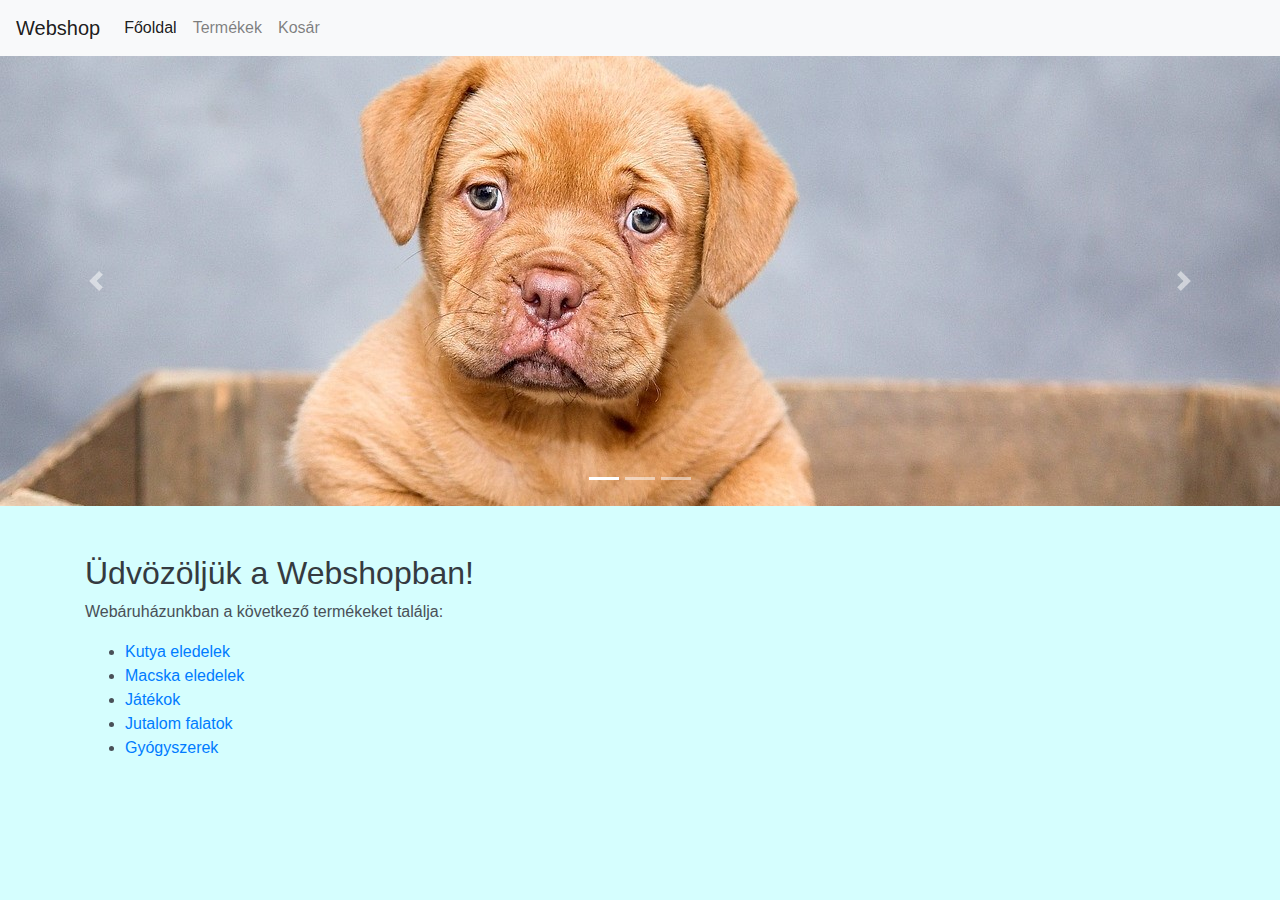
<file: index.html>
<!DOCTYPE html>
<html lang="hu">
<head>
    <meta charset="UTF-8">
    <meta name="viewport" content="width=device-width, initial-scale=1.0">
    <title>Webshop - Főoldal</title>
    <link href="https://stackpath.bootstrapcdn.com/bootstrap/4.5.2/css/bootstrap.min.css" rel="stylesheet">
    <link rel="stylesheet" href="styles.css">
</head>
<body>
    <!-- Navbar -->
    <nav class="navbar navbar-expand-lg navbar-light bg-light">
        <a class="navbar-brand" href="#">Webshop</a>
        <button class="navbar-toggler" type="button" data-toggle="collapse" data-target="#navbarNav" aria-controls="navbarNav" aria-expanded="false" aria-label="Toggle navigation">
            <span class="navbar-toggler-icon"></span>
        </button>
        <div class="collapse navbar-collapse" id="navbarNav">
            <ul class="navbar-nav">
                <li class="nav-item active">
                    <a class="nav-link" href="index.html">Főoldal</a>
                </li>
                <li class="nav-item">
                    <a class="nav-link" href="products.html">Termékek</a>
                </li>
                <li class="nav-item">
                    <a class="nav-link" href="form.html">Kosár</a>
                </li>
            </ul>
        </div>
    </nav>

    <!-- Carousel -->
    <div id="carouselExampleIndicators" class="carousel slide" data-ride="carousel">
        <ol class="carousel-indicators">
            <li data-target="#carouselExampleIndicators" data-slide-to="0" class="active"></li>
            <li data-target="#carouselExampleIndicators" data-slide-to="1"></li>
            <li data-target="#carouselExampleIndicators" data-slide-to="2"></li>
        </ol>
        <div class="carousel-inner">
            <div class="carousel-item active">
                <img src="img/puppy-1047521_1280.jpg" class="d-block w-100 carousel-img" alt="Kutya">
            </div>
            <div class="carousel-item">
                <img src="img/cat-3169476_1280.jpg" class="d-block w-100 carousel-img" alt="Macska">
            </div>
            <div class="carousel-item">
                <img src="img/dog-1561011_1280.jpg" class="d-block w-100 carousel-img" alt="Játék">
            </div>
        </div>
        <a class="carousel-control-prev" href="#carouselExampleIndicators" role="button" data-slide="prev">
            <span class="carousel-control-prev-icon" aria-hidden="true"></span>
            <span class="sr-only">Előző</span>
        </a>
        <a class="carousel-control-next" href="#carouselExampleIndicators" role="button" data-slide="next">
            <span class="carousel-control-next-icon" aria-hidden="true"></span>
            <span class="sr-only">Következő</span>
        </a>
    </div>

    <!-- Content -->
    <div class="container mt-5">
        <h2>Üdvözöljük a Webshopban!</h2>
        <p>Webáruházunkban a következő termékeket találja:</p>
        <ul>
            <li><a href="dog_food.html">Kutya eledelek</a></li>
            <li><a href="cat_food.html">Macska eledelek</a></li>
            <li><a href="toys.html">Játékok</a></li>
            <li><a href="treats.html">Jutalom falatok</a></li>
            <li><a href="medicines.html">Gyógyszerek</a></li>
        </ul>
    </div>

    <script src="https://code.jquery.com/jquery-3.5.1.slim.min.js"></script>
    <script src="https://cdn.jsdelivr.net/npm/@popperjs/core@2.9.2/dist/umd/popper.min.js"></script>
    <script src="https://stackpath.bootstrapcdn.com/bootstrap/4.5.2/js/bootstrap.min.js"></script>
</body>
</html>
</file>
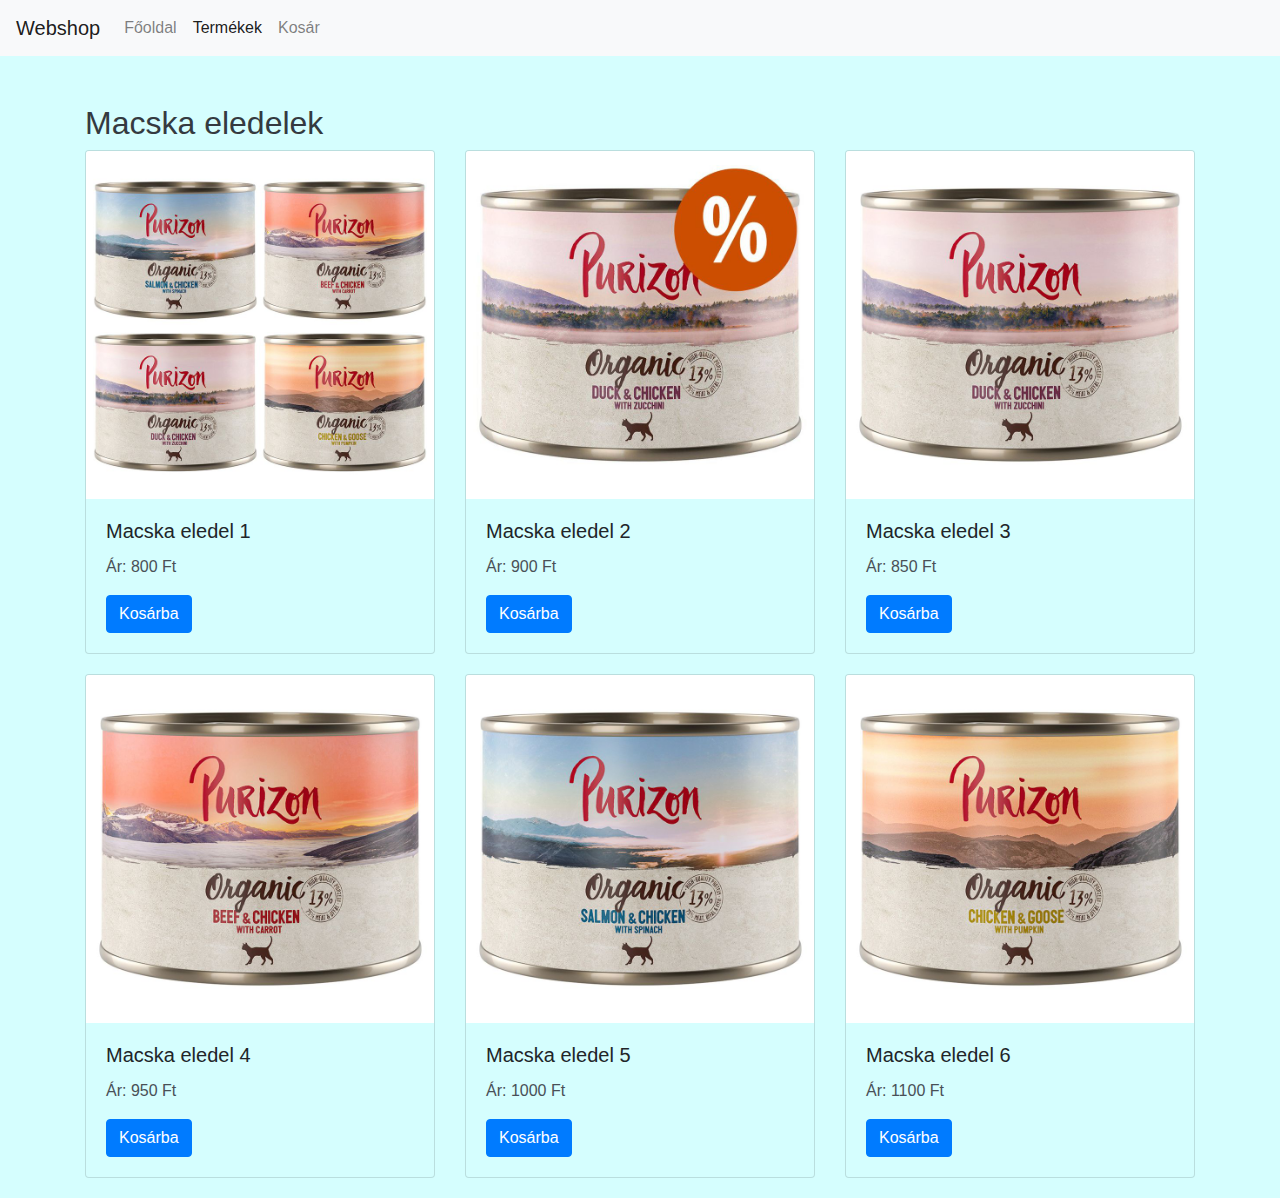
<file: cat_food.html>
<!DOCTYPE html>
<html lang="hu">
<head>
    <meta charset="UTF-8">
    <meta name="viewport" content="width=device-width, initial-scale=1.0">
    <title>Webshop - Macska eledelek</title>
    <link href="https://stackpath.bootstrapcdn.com/bootstrap/4.5.2/css/bootstrap.min.css" rel="stylesheet">
    <link rel="stylesheet" href="styles.css">
</head>
<body>
    <!-- Navbar -->
    <nav class="navbar navbar-expand-lg navbar-light bg-light">
        <a class="navbar-brand" href="#">Webshop</a>
        <button class="navbar-toggler" type="button" data-toggle="collapse" data-target="#navbarNav" aria-controls="navbarNav" aria-expanded="false" aria-label="Toggle navigation">
            <span class="navbar-toggler-icon"></span>
        </button>
        <div class="collapse navbar-collapse" id="navbarNav">
            <ul class="navbar-nav">
                <li class="nav-item">
                    <a class="nav-link" href="index.html">Főoldal</a>
                </li>
                <li class="nav-item active">
                    <a class="nav-link" href="products.html">Termékek</a>
                </li>
                <li class="nav-item">
                    <a class="nav-link" href="form.html">Kosár</a>
                </li>
            </ul>
        </div>
    </nav>

    <!-- Content -->
    <div class="container mt-5">
        <h2>Macska eledelek</h2>
        <div class="row">
            <div class="col-md-4">
                <div class="card">
                    <img src="img/cat_food1.jpg" class="card-img-top" alt="Macska eledel 1">
                    <div class="card-body">
                        <h5 class="card-title">Macska eledel 1</h5>
                        <p class="card-text">Ár: 800 Ft</p>
                        <button class="btn btn-primary add-to-cart">Kosárba</button>
                    </div>
                </div>
            </div>
            <div class="col-md-4">
                <div class="card">
                    <img src="img/cat_food2.jpg" class="card-img-top" alt="Macska eledel 2">
                    <div class="card-body">
                        <h5 class="card-title">Macska eledel 2</h5>
                        <p class="card-text">Ár: 900 Ft</p>
                        <button class="btn btn-primary add-to-cart">Kosárba</button>
                    </div>
                </div>
            </div>
            <div class="col-md-4">
                <div class="card">
                    <img src="img/cat_food3.jpg" class="card-img-top" alt="Macska eledel 3">
                    <div class="card-body">
                        <h5 class="card-title">Macska eledel 3</h5>
                        <p class="card-text">Ár: 850 Ft</p>
                        <button class="btn btn-primary add-to-cart">Kosárba</button>
                    </div>
                </div>
            </div>
            <div class="col-md-4">
                <div class="card">
                    <img src="img/cat_food4.jpg" class="card-img-top" alt="Macska eledel 4">
                    <div class="card-body">
                        <h5 class="card-title">Macska eledel 4</h5>
                        <p class="card-text">Ár: 950 Ft</p>
                        <button class="btn btn-primary add-to-cart">Kosárba</button>
                    </div>
                </div>
            </div>
            <div class="col-md-4">
                <div class="card">
                    <img src="img/cat_food5.jpg" class="card-img-top" alt="Macska eledel 5">
                    <div class="card-body">
                        <h5 class="card-title">Macska eledel 5</h5>
                        <p class="card-text">Ár: 1000 Ft</p>
                        <button class="btn btn-primary add-to-cart">Kosárba</button>
                    </div>
                </div>
            </div>
            <div class="col-md-4">
                <div class="card">
                    <img src="img/cat_food6.jpg" class="card-img-top" alt="Macska eledel 6">
                    <div class="card-body">
                        <h5 class="card-title">Macska eledel 6</h5>
                        <p class="card-text">Ár: 1100 Ft</p>
                        <button class="btn btn-primary add-to-cart">Kosárba</button>
                    </div>
                </div>
            </div>
        </div>
    </div>

    <script src="https://code.jquery.com/jquery-3.5.1.slim.min.js"></script>
    <script src="https://cdn.jsdelivr.net/npm/@popperjs/core@2.9.2/dist/umd/popper.min.js"></script>
    <script src="https://stackpath.bootstrapcdn.com/bootstrap/4.5.2/js/bootstrap.min.js"></script>
</body>
</html>
</file>
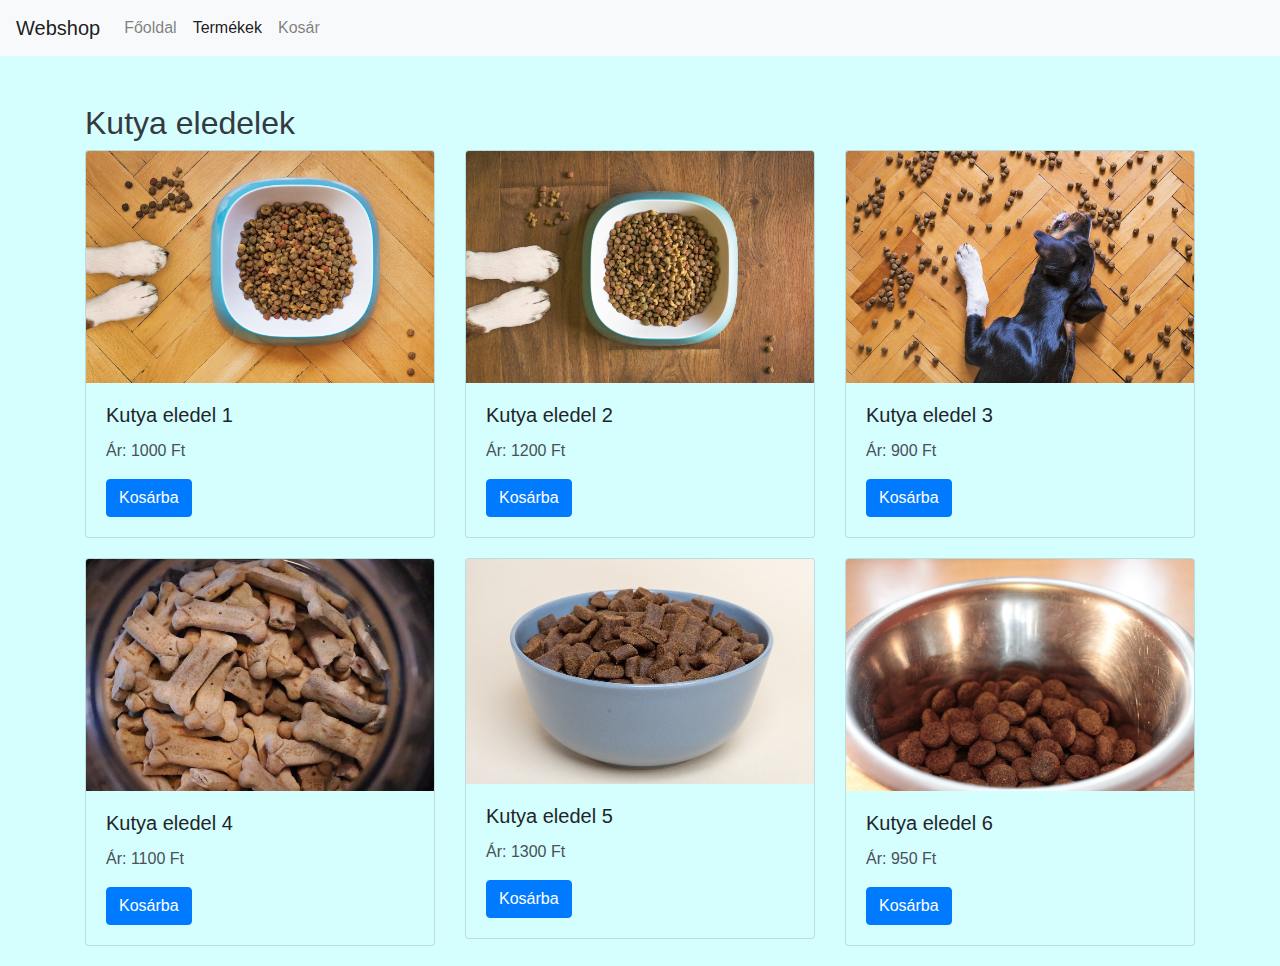
<file: dog_food.html>
<!DOCTYPE html>
<html lang="hu">
<head>
    <meta charset="UTF-8">
    <meta name="viewport" content="width=device-width, initial-scale=1.0">
    <title>Webshop - Kutya eledelek</title>
    <link href="https://stackpath.bootstrapcdn.com/bootstrap/4.5.2/css/bootstrap.min.css" rel="stylesheet">
    <link rel="stylesheet" href="styles.css">
</head>
<body>
    <!-- Navbar -->
    <nav class="navbar navbar-expand-lg navbar-light bg-light">
        <a class="navbar-brand" href="#">Webshop</a>
        <button class="navbar-toggler" type="button" data-toggle="collapse" data-target="#navbarNav" aria-controls="navbarNav" aria-expanded="false" aria-label="Toggle navigation">
            <span class="navbar-toggler-icon"></span>
        </button>
        <div class="collapse navbar-collapse" id="navbarNav">
            <ul class="navbar-nav">
                <li class="nav-item">
                    <a class="nav-link" href="index.html">Főoldal</a>
                </li>
                <li class="nav-item active">
                    <a class="nav-link" href="products.html">Termékek</a>
                </li>
                <li class="nav-item">
                    <a class="nav-link" href="form.html">Kosár</a>
                </li>
            </ul>
        </div>
    </nav>

    <!-- Content -->
    <div class="container mt-5">
        <h2>Kutya eledelek</h2>
        <div class="row">
            <div class="col-md-4">
                <div class="card">
                    <img src="img/dog_food1.jpg" class="card-img-top" alt="Kutya eledel 1">
                    <div class="card-body">
                        <h5 class="card-title">Kutya eledel 1</h5>
                        <p class="card-text">Ár: 1000 Ft</p>
                        <button class="btn btn-primary add-to-cart">Kosárba</button>
                    </div>
                </div>
            </div>
            <div class="col-md-4">
                <div class="card">
                    <img src="img/dog_food2.jpg" class="card-img-top" alt="Kutya eledel 2">
                    <div class="card-body">
                        <h5 class="card-title">Kutya eledel 2</h5>
                        <p class="card-text">Ár: 1200 Ft</p>
                        <button class="btn btn-primary add-to-cart">Kosárba</button>
                    </div>
                </div>
            </div>
            <div class="col-md-4">
                <div class="card">
                    <img src="img/dog_food3.jpg" class="card-img-top" alt="Kutya eledel 3">
                    <div class="card-body">
                        <h5 class="card-title">Kutya eledel 3</h5>
                        <p class="card-text">Ár: 900 Ft</p>
                        <button class="btn btn-primary add-to-cart">Kosárba</button>
                    </div>
                </div>
            </div>
            <div class="col-md-4">
                <div class="card">
                    <img src="img/dog_food4.jpg" class="card-img-top" alt="Kutya eledel 4">
                    <div class="card-body">
                        <h5 class="card-title">Kutya eledel 4</h5>
                        <p class="card-text">Ár: 1100 Ft</p>
                        <button class="btn btn-primary add-to-cart">Kosárba</button>
                    </div>
                </div>
            </div>
            <div class="col-md-4">
                <div class="card">
                    <img src="img/dog_food5.jpg" class="card-img-top" alt="Kutya eledel 5">
                    <div class="card-body">
                        <h5 class="card-title">Kutya eledel 5</h5>
                        <p class="card-text">Ár: 1300 Ft</p>
                        <button class="btn btn-primary add-to-cart">Kosárba</button>
                    </div>
                </div>
            </div>
            <div class="col-md-4">
                <div class="card">
                    <img src="img/dog_food6.jpg" class="card-img-top" alt="Kutya eledel 6">
                    <div class="card-body">
                        <h5 class="card-title">Kutya eledel 6</h5>
                        <p class="card-text">Ár: 950 Ft</p>
                        <button class="btn btn-primary add-to-cart">Kosárba</button>
                    </div>
                </div>
            </div>
        </div>
    </div>

    <script src="https://code.jquery.com/jquery-3.5.1.slim.min.js"></script>
    <script src="https://cdn.jsdelivr.net/npm/@popperjs/core@2.9.2/dist/umd/popper.min.js"></script>
    <script src="https://stackpath.bootstrapcdn.com/bootstrap/4.5.2/js/bootstrap.min.js"></script>
</body>
</html>
</file>
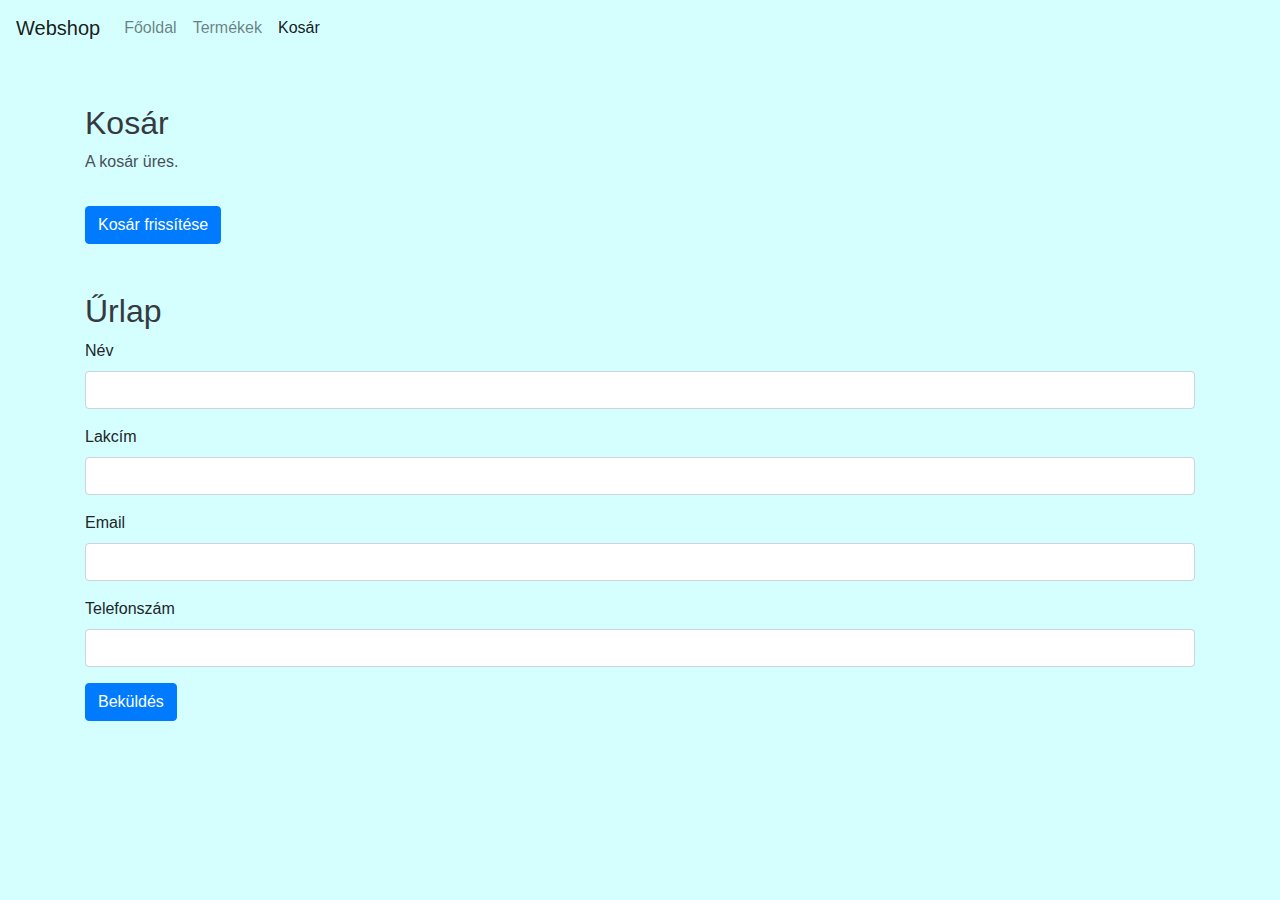
<file: form.html>
<!DOCTYPE html>
<html lang="hu">
<head>
    <meta charset="UTF-8">
    <meta name="viewport" content="width=device-width, initial-scale=1.0">
    <title>Webshop - Kosár</title>
    <link href="https://stackpath.bootstrapcdn.com/bootstrap/4.5.2/css/bootstrap.min.css" rel="stylesheet">
    <link rel="stylesheet" href="styles.css">
</head>
<body>
    <!-- Navbar -->
    <nav class="navbar navbar-expand-lg navbar-light">
        <a class="navbar-brand" href="#">Webshop</a>
        <button class="navbar-toggler" type="button" data-toggle="collapse" data-target="#navbarNav" aria-controls="navbarNav" aria-expanded="false" aria-label="Toggle navigation">
            <span class="navbar-toggler-icon"></span>
        </button>
        <div class="collapse navbar-collapse" id="navbarNav">
            <ul class="navbar-nav">
                <li class="nav-item">
                    <a class="nav-link" href="index.html">Főoldal</a>
                </li>
                <li class="nav-item">
                    <a class="nav-link" href="products.html">Termékek</a>
                </li>
                <li class="nav-item active">
                    <a class="nav-link" href="form.html">Kosár</a>
                </li>
            </ul>
        </div>
    </nav>

    <!-- Cart and Form -->
    <div class="container mt-5">
        <h2>Kosár</h2>
        <div id="cart"></div>
        <button class="btn btn-primary mt-3" onclick="updateCart()">Kosár frissítése</button>

        <h2 class="mt-5">Űrlap</h2>
        <form id="orderForm">
            <div class="form-group">
                <label for="name">Név</label>
                <input type="text" class="form-control" id="name" required>
            </div>
            <div class="form-group">
                <label for="address">Lakcím</label>
                <input type="text" class="form-control" id="address" required>
            </div>
            <div class="form-group">
                <label for="email">Email</label>
                <input type="email" class="form-control" id="email" required>
            </div>
            <div class="form-group">
                <label for="phone">Telefonszám</label>
                <input type="tel" class="form-control" id="phone" required>
            </div>
            <button type="submit" class="btn btn-primary">Beküldés</button>
        </form>
        <div id="successMessage" class="alert alert-success mt-3" style="display:none;">
            A rendelés sikeresen beküldve!
        </div>
    </div>

    <script src="https://code.jquery.com/jquery-3.5.1.slim.min.js"></script>
    <script src="https://cdn.jsdelivr.net/npm/@popperjs/core@2.9.2/dist/umd/popper.min.js"></script>
    <script src="https://stackpath.bootstrapcdn.com/bootstrap/4.5.2/js/bootstrap.min.js"></script>
    <script>
        document.addEventListener('DOMContentLoaded', function() {
            let cart = JSON.parse(localStorage.getItem('cart')) || [];

            function renderCart() {
                const cartContainer = document.getElementById('cart');
                cartContainer.innerHTML = '';
                if (cart.length === 0) {
                    cartContainer.innerHTML = '<p>A kosár üres.</p>';
                    return;
                }

                let total = 0;
                const table = document.createElement('table');
                table.className = 'table';

                const thead = document.createElement('thead');
                thead.innerHTML = '<tr><th>Termék</th><th>Ár</th><th>Darabszám</th><th>Összeg</th><th></th></tr>';
                table.appendChild(thead);

                const tbody = document.createElement('tbody');
                cart.forEach((item, index) => {
                    const row = document.createElement('tr');
                    row.innerHTML = `
                        <td>${item.name}</td>
                        <td>${item.price} Ft</td>
                        <td>
                            <input type="number" class="form-control quantity" data-index="${index}" value="${item.quantity}" min="1">
                        </td>
                        <td>${item.price * item.quantity} Ft</td>
                        <td><button class="btn btn-danger btn-sm remove-item" data-index="${index}">Eltávolítás</button></td>
                    `;
                    tbody.appendChild(row);
                    total += item.price * item.quantity;
                });
                table.appendChild(tbody);

                const tfoot = document.createElement('tfoot');
                tfoot.innerHTML = `<tr><td colspan="3"><strong>Összesen</strong></td><td><strong>${total} Ft</strong></td><td></td></tr>`;
                table.appendChild(tfoot);

                cartContainer.appendChild(table);

                document.querySelectorAll('.quantity').forEach(input => {
                    input.addEventListener('change', function() {
                        const index = this.getAttribute('data-index');
                        cart[index].quantity = parseInt(this.value);
                        updateCart();
                    });
                });

                document.querySelectorAll('.remove-item').forEach(button => {
                    button.addEventListener('click', function() {
                        const index = this.getAttribute('data-index');
                        cart.splice(index, 1);
                        updateCart();
                    });
                });
            }

            function updateCart() {
                localStorage.setItem('cart', JSON.stringify(cart));
                renderCart();
            }

            renderCart();

            document.getElementById('orderForm').addEventListener('submit', function(event) {
                event.preventDefault();
                // Process the order here, e.g., send to server...

                // Show success message
                document.getElementById('successMessage').style.display = 'block';

                // Clear cart
                cart = [];
                localStorage.removeItem('cart');
                renderCart();
            });
        });
    </script>
</body>
</html>
</file>
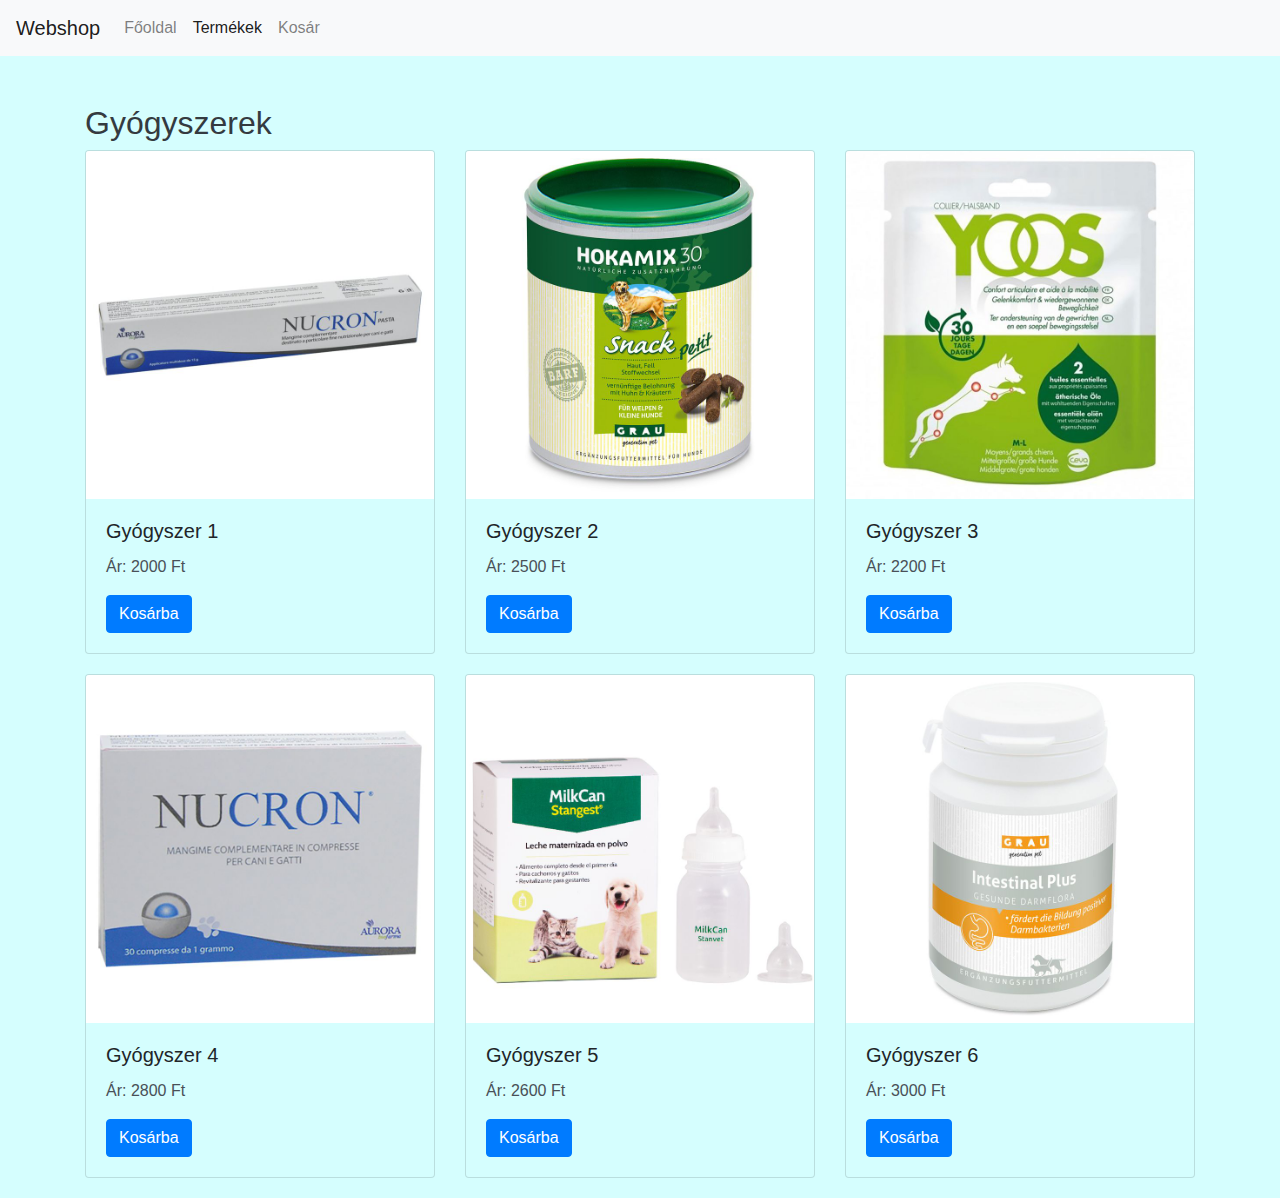
<file: medicines.html>
<!DOCTYPE html>
<html lang="hu">
<head>
    <meta charset="UTF-8">
    <meta name="viewport" content="width=device-width, initial-scale=1.0">
    <title>Webshop - Gyógyszerek</title>
    <link href="https://stackpath.bootstrapcdn.com/bootstrap/4.5.2/css/bootstrap.min.css" rel="stylesheet">
    <link rel="stylesheet" href="styles.css">
</head>
<body>
    <!-- Navbar -->
    <nav class="navbar navbar-expand-lg navbar-light bg-light">
        <a class="navbar-brand" href="#">Webshop</a>
        <button class="navbar-toggler" type="button" data-toggle="collapse" data-target="#navbarNav" aria-controls="navbarNav" aria-expanded="false" aria-label="Toggle navigation">
            <span class="navbar-toggler-icon"></span>
        </button>
        <div class="collapse navbar-collapse" id="navbarNav">
            <ul class="navbar-nav">
                <li class="nav-item">
                    <a class="nav-link" href="index.html">Főoldal</a>
                </li>
                <li class="nav-item active">
                    <a class="nav-link" href="products.html">Termékek</a>
                </li>
                <li class="nav-item">
                    <a class="nav-link" href="form.html">Kosár</a>
                </li>
            </ul>
        </div>
    </nav>

    <!-- Content -->
    <div class="container mt-5">
        <h2>Gyógyszerek</h2>
        <div class="row">
            <div class="col-md-4">
                <div class="card">
                    <img src="img/medicine1.jpg" class="card-img-top" alt="Gyógyszer 1">
                    <div class="card-body">
                        <h5 class="card-title">Gyógyszer 1</h5>
                        <p class="card-text">Ár: 2000 Ft</p>
                        <button class="btn btn-primary add-to-cart">Kosárba</button>
                    </div>
                </div>
            </div>
            <div class="col-md-4">
                <div class="card">
                    <img src="img/medicine2.jpg" class="card-img-top" alt="Gyógyszer 2">
                    <div class="card-body">
                        <h5 class="card-title">Gyógyszer 2</h5>
                        <p class="card-text">Ár: 2500 Ft</p>
                        <button class="btn btn-primary add-to-cart">Kosárba</button>
                    </div>
                </div>
            </div>
            <div class="col-md-4">
                <div class="card">
                    <img src="img/medicine3.jpg" class="card-img-top
                    alt="Gyógyszer 3">
                    <div class="card-body">
                        <h5 class="card-title">Gyógyszer 3</h5>
                        <p class="card-text">Ár: 2200 Ft</p>
                        <button class="btn btn-primary add-to-cart">Kosárba</button>
                    </div>
                </div>
            </div>
            <div class="col-md-4">
                <div class="card">
                    <img src="img/medicine4.jpg" class="card-img-top" alt="Gyógyszer 4">
                    <div class="card-body">
                        <h5 class="card-title">Gyógyszer 4</h5>
                        <p class="card-text">Ár: 2800 Ft</p>
                        <button class="btn btn-primary add-to-cart">Kosárba</button>
                    </div>
                </div>
            </div>
            <div class="col-md-4">
                <div class="card">
                    <img src="img/medicine5.jpg" class="card-img-top" alt="Gyógyszer 5">
                    <div class="card-body">
                        <h5 class="card-title">Gyógyszer 5</h5>
                        <p class="card-text">Ár: 2600 Ft</p>
                        <button class="btn btn-primary add-to-cart">Kosárba</button>
                    </div>
                </div>
            </div>
            <div class="col-md-4">
                <div class="card">
                    <img src="img/medicine6.jpg" class="card-img-top" alt="Gyógyszer 6">
                    <div class="card-body">
                        <h5 class="card-title">Gyógyszer 6</h5>
                        <p class="card-text">Ár: 3000 Ft</p>
                        <button class="btn btn-primary add-to-cart">Kosárba</button>
                    </div>
                </div>
            </div>
        </div>
    </div>

    <script src="https://code.jquery.com/jquery-3.5.1.slim.min.js"></script>
    <script src="https://cdn.jsdelivr.net/npm/@popperjs/core@2.9.2/dist/umd/popper.min.js"></script>
    <script src="https://stackpath.bootstrapcdn.com/bootstrap/4.5.2/js/bootstrap.min.js"></script>
</body>
</html>
</file>
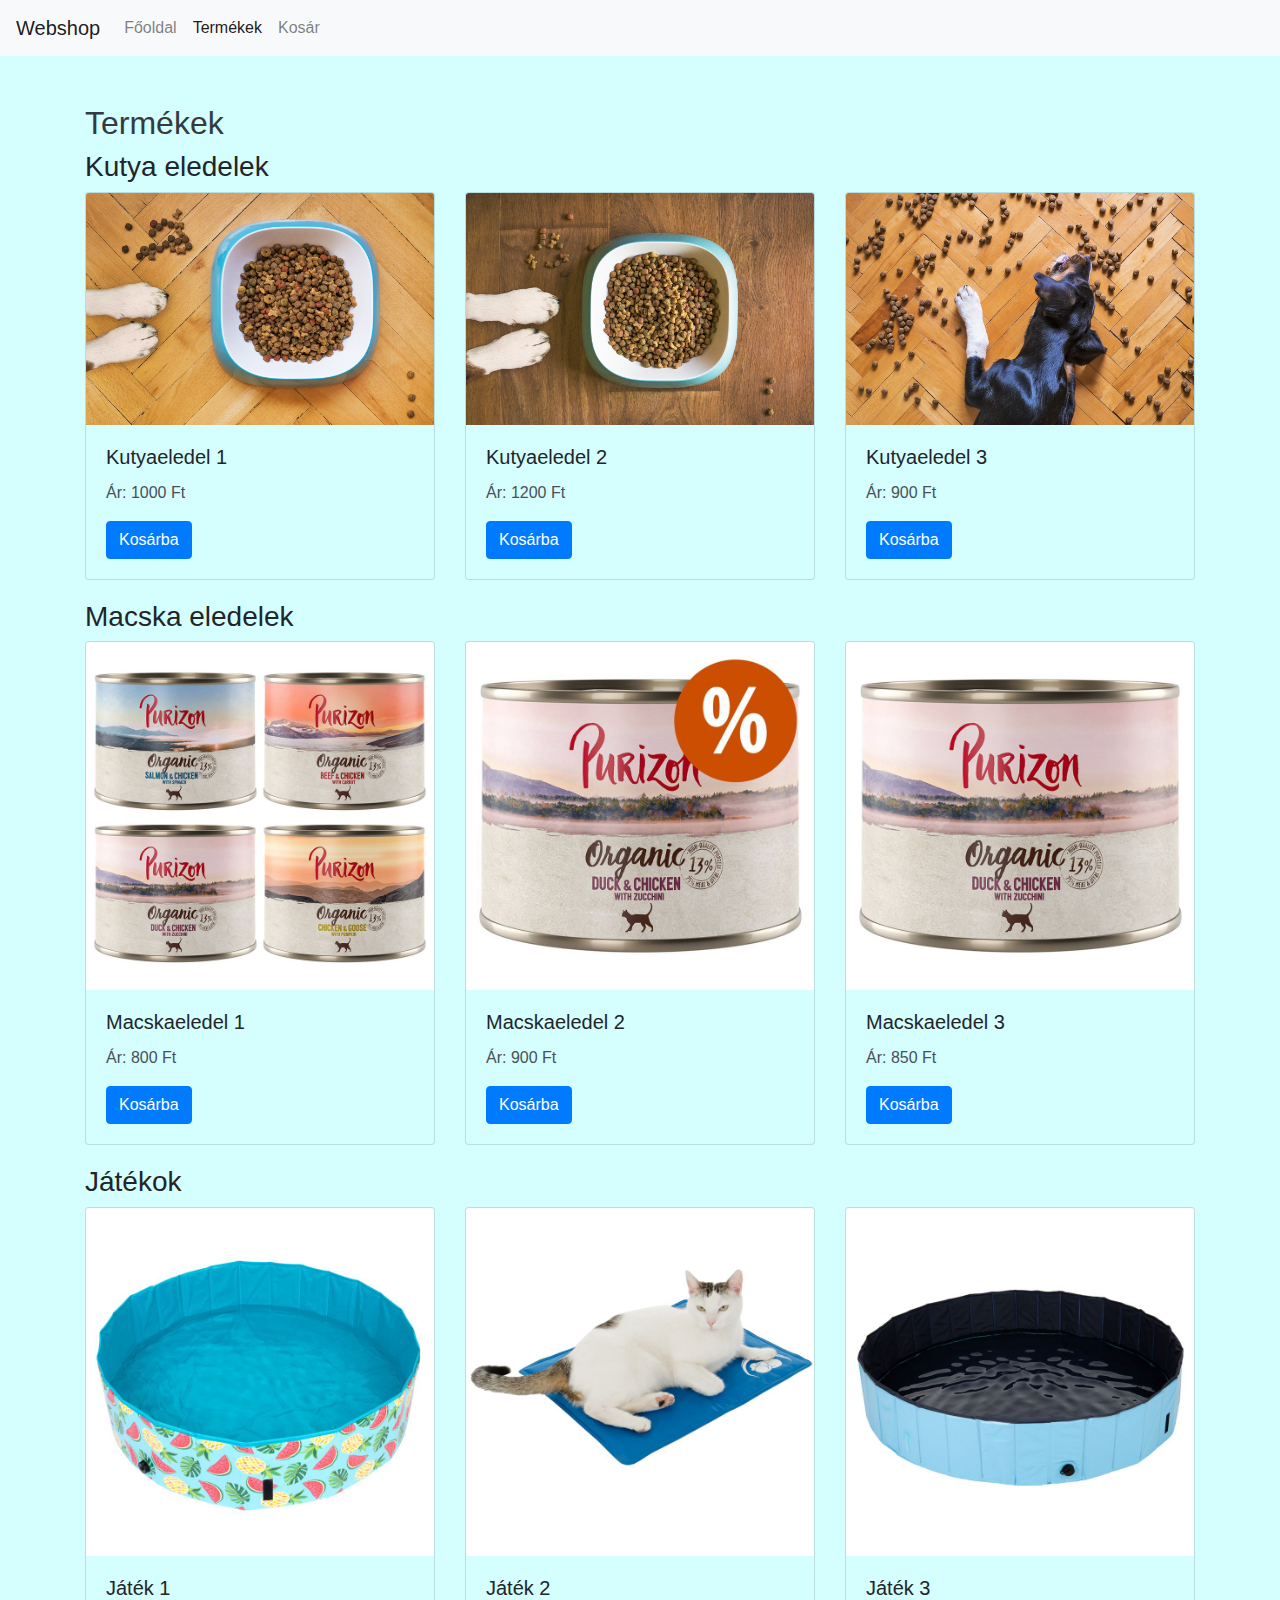
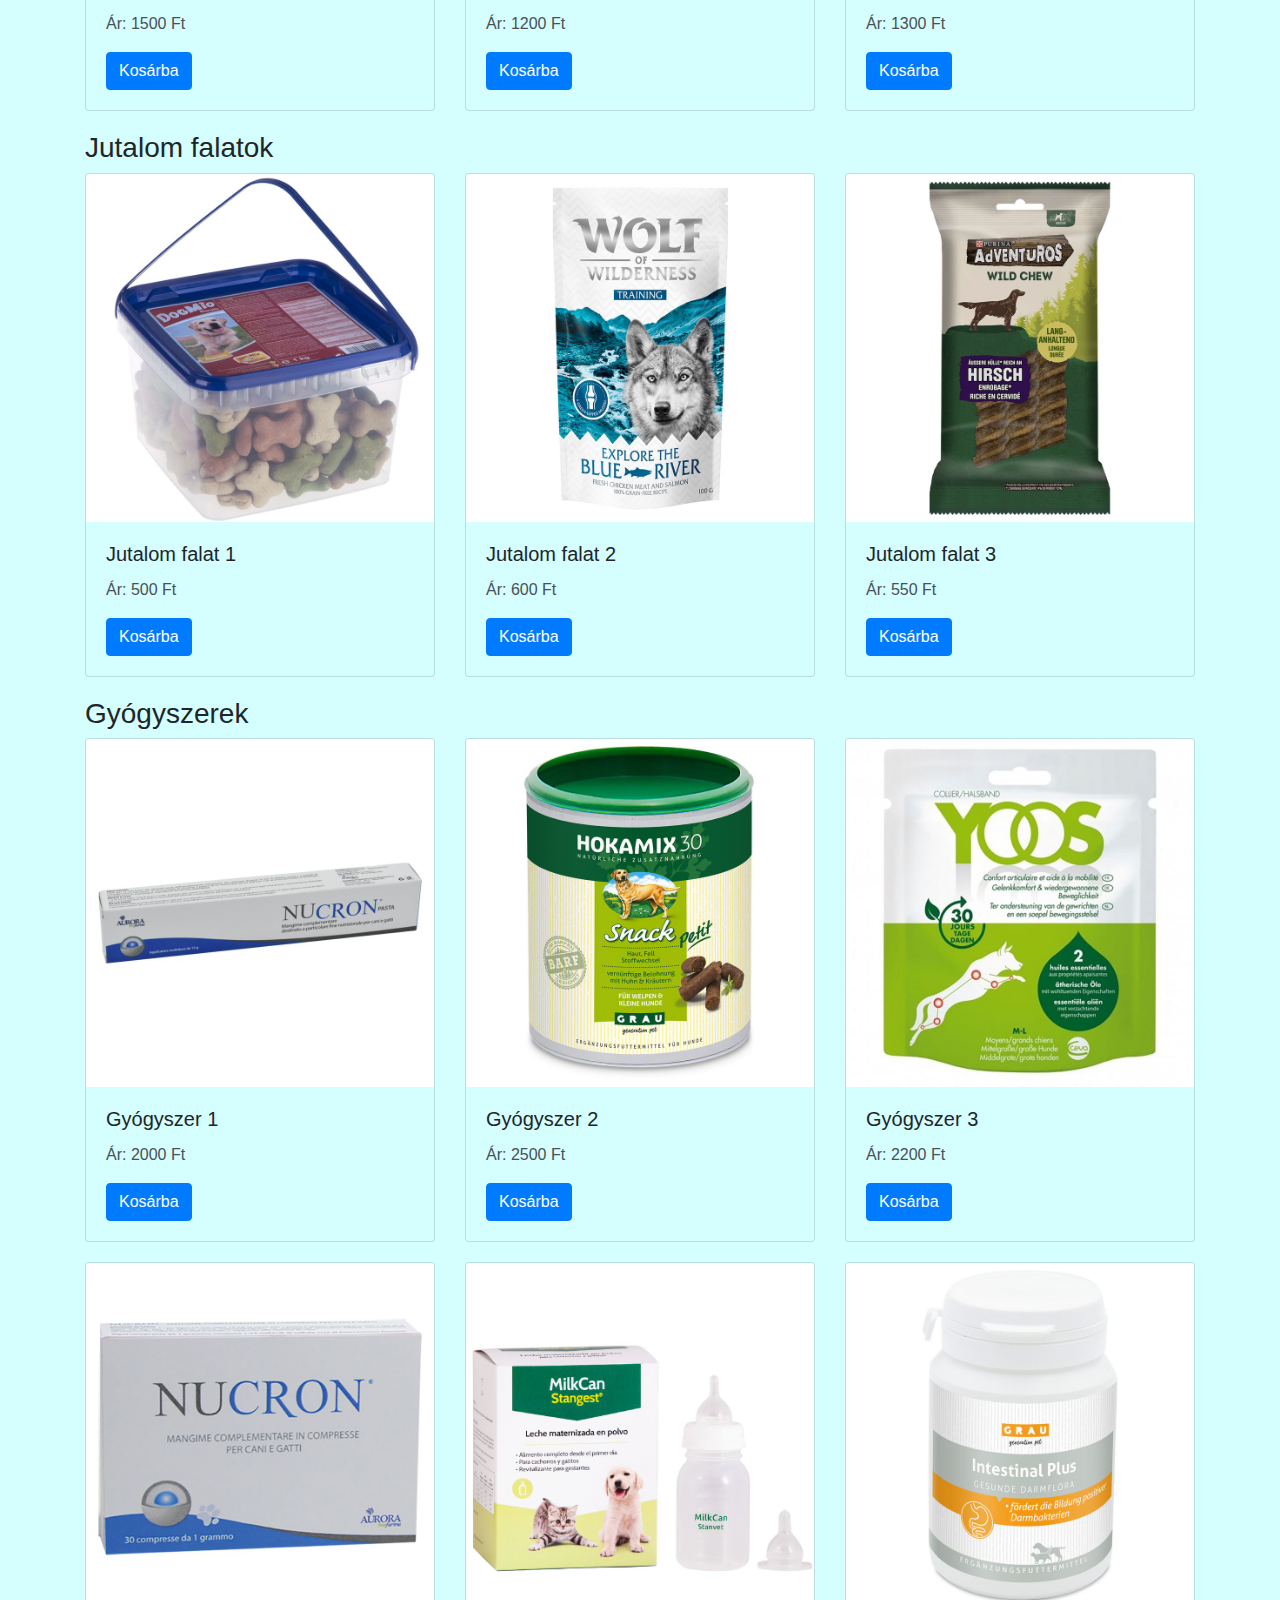
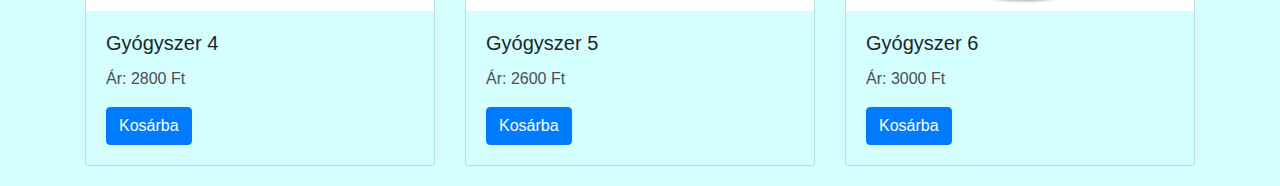
<file: products.html>
<!DOCTYPE html>
<html lang="hu">
<head>
    <meta charset="UTF-8">
    <meta name="viewport" content="width=device-width, initial-scale=1.0">
    <title>Webshop - Termékek</title>
    <link href="https://stackpath.bootstrapcdn.com/bootstrap/4.5.2/css/bootstrap.min.css" rel="stylesheet">
    <link rel="stylesheet" href="styles.css">
</head>
<body>
    <!-- Navbar -->
    <nav class="navbar navbar-expand-lg navbar-light bg-light">
        <a class="navbar-brand" href="#">Webshop</a>
        <button class="navbar-toggler" type="button" data-toggle="collapse" data-target="#navbarNav" aria-controls="navbarNav" aria-expanded="false" aria-label="Toggle navigation">
            <span class="navbar-toggler-icon"></span>
        </button>
        <div class="collapse navbar-collapse" id="navbarNav">
            <ul class="navbar-nav">
                <li class="nav-item">
                    <a class="nav-link" href="index.html">Főoldal</a>
                </li>
                <li class="nav-item active">
                    <a class="nav-link" href="products.html">Termékek</a>
                </li>
                <li class="nav-item">
                    <a class="nav-link" href="form.html">Kosár</a>
                </li>
            </ul>
        </div>
    </nav>

    <!-- Products -->
    <div class="container mt-5">
        <h2>Termékek</h2>

        <!-- Dog Food Products -->
        <h3 id="dog-food">Kutya eledelek</h3>
        <div class="row">
            <div class="col-md-4">
                <div class="card">
                    <img src="img/dog_food1.jpg" class="card-img-top" alt="Kutyaeledel 1">
                    <div class="card-body">
                        <h5 class="card-title">Kutyaeledel 1</h5>
                        <p class="card-text">Ár: 1000 Ft</p>
                        <button class="btn btn-primary add-to-cart" data-name="Kutyaeledel 1" data-price="1000">Kosárba</button>
                    </div>
                </div>
            </div>
            <div class="col-md-4">
                <div class="card">
                    <img src="img/dog_food2.jpg" class="card-img-top" alt="Kutyaeledel 2">
                    <div class="card-body">
                        <h5 class="card-title">Kutyaeledel 2</h5>
                        <p class="card-text">Ár: 1200 Ft</p>
                        <button class="btn btn-primary add-to-cart" data-name="Kutyaeledel 2" data-price="1200">Kosárba</button>
                    </div>
                </div>
            </div>
            <div class="col-md-4">
                <div class="card">
                    <img src="img/dog_food3.jpg" class="card-img-top" alt="Kutyaeledel 3">
                    <div class="card-body">
                        <h5 class="card-title">Kutyaeledel 3</h5>
                        <p class="card-text">Ár: 900 Ft</p>
                        <button class="btn btn-primary add-to-cart" data-name="Kutyaeledel 3" data-price="900">Kosárba</button>
                    </div>
                </div>
            </div>
        </div>

        <!-- Cat Food Products -->
        <h3 id="cat-food">Macska eledelek</h3>
        <div class="row">
            <div class="col-md-4">
                <div class="card">
                    <img src="img/cat_food1.jpg" class="card-img-top" alt="Macskaeledel 1">
                    <div class="card-body">
                        <h5 class="card-title">Macskaeledel 1</h5>
                        <p class="card-text">Ár: 800 Ft</p>
                        <button class="btn btn-primary add-to-cart" data-name="Macskaeledel 1" data-price="800">Kosárba</button>
                    </div>
                </div>
            </div>
            <div class="col-md-4">
                <div class="card">
                    <img src="img/cat_food2.jpg" class="card-img-top" alt="Macskaeledel 2">
                    <div class="card-body">
                        <h5 class="card-title">Macskaeledel 2</h5>
                        <p class="card-text">Ár: 900 Ft</p>
                        <button class="btn btn-primary add-to-cart" data-name="Macskaeledel 2" data-price="900">Kosárba</button>
                    </div>
                </div>
            </div>
            <div class="col-md-4">
                <div class="card">
                    <img src="img/cat_food3.jpg" class="card-img-top" alt="Macskaeledel 3">
                    <div class="card-body">
                        <h5 class="card-title">Macskaeledel 3</h5>
                        <p class="card-text">Ár: 850 Ft</p>
                        <button class="btn btn-primary add-to-cart" data-name="Macskaeledel 3" data-price="850">Kosárba</button>
                    </div>
                </div>
            </div>
        </div>

        <!-- Toys -->
        <h3 id="toys">Játékok</h3>
        <div class="row">
            <div class="col-md-4">
                <div class="card">
                    <img src="img/toys1.jpg" class="card-img-top" alt="Játék 1">
                    <div class="card-body">
                        <h5 class="card-title">Játék 1</h5>
                        <p class="card-text">Ár: 1500 Ft</p>
                        <button class="btn btn-primary add-to-cart" data-name="Játék 1" data-price="1500">Kosárba</button>
                    </div>
                </div>
            </div>
            <div class="col-md-4">
                <div class="card">
                    <img src="img/toys2.jpg" class="card-img-top" alt="Játék 2">
                    <div class="card-body">
                        <h5 class="card-title">Játék 2</h5>
                        <p class="card-text">Ár: 1200 Ft</p>
                        <button class="btn btn-primary add-to-cart" data-name="Játék 2" data-price="1200">Kosárba</button>
                    </div>
                </div>
            </div>
            <div class="col-md-4">
                <div class="card">
                    <img src="img/toys3.jpg" class="card-img-top" alt="Játék 3">
                    <div class="card-body">
                        <h5 class="card-title">Játék 3</h5>
                        <p class="card-text">Ár: 1300 Ft</p>
                        <button class="btn btn-primary add-to-cart" data-name="Játék 3" data-price="1300">Kosárba</button>
                    </div>
                </div>
            </div>
        </div>

        <!-- Treats -->
        <h3 id="treats">Jutalom falatok</h3>
        <div class="row">
            <div class="col-md-4">
                <div class="card">
                    <img src="img/treat1.jpg" class="card-img-top" alt="Jutalom falat 1">
                    <div class="card-body">
                        <h5 class="card-title">Jutalom falat 1</h5>
                        <p class="card-text">Ár: 500 Ft</p>
                        <button class="btn btn-primary add-to-cart" data-name="Jutalom falat 1" data-price="500">Kosárba</button>
                    </div>
                </div>
            </div>
            <div class="col-md-4">
                <div class="card">
                    <img src="img/treat2.jpg" class="card-img-top" alt="Jutalom falat 2">
                    <div class="card-body">
                        <h5 class="card-title">Jutalom falat 2</h5>
                        <p class="card-text">Ár: 600 Ft</p>
                        <button class="btn btn-primary add-to-cart" data-name="Jutalom falat 2" data-price="600">Kosárba</button>
                    </div>
                </div>
            </div>
            <div class="col-md-4">
                <div class="card">
                    <img src="img/treat3.jpg" class="card-img-top" alt="Jutalom falat 3">
                    <div class="card-body">
                        <h5 class="card-title">Jutalom falat 3</h5>
                        <p class="card-text">Ár: 550 Ft</p>
                        <button class="btn btn-primary add-to-cart" data-name="Jutalom falat 3" data-price="550">Kosárba</button>
                    </div>
                </div>
            </div>
        </div>

        <!-- Medicines -->
        <h3 id="medicines">Gyógyszerek</h3>
        <div class="row">
            <div class="col-md-4">
                <div class="card">
                    <img src="img/medicine1.jpg" class="card-img-top" alt="Gyógyszer 1">
                    <div class="card-body">
                        <h5 class="card-title">Gyógyszer 1</h5>
                        <p class="card-text">Ár: 2000 Ft</p>
                        <button class="btn btn-primary add-to-cart" data-name="Gyógyszer 1" data-price="2000">Kosárba</button>
                    </div>
                </div>
            </div>
            <div class="col-md-4">
                <div class="card">
                    <img src="img/medicine2.jpg" class="card-img-top" alt="Gyógyszer 2">
                    <div class="card-body">
                        <h5 class="card-title">Gyógyszer 2</h5>
                        <p class="card-text">Ár: 2500 Ft</p>
                        <button class="btn btn-primary add-to-cart" data-name="Gyógyszer 2" data-price="2500">Kosárba</button>
                    </div>
                </div>
            </div>
            <div class="col-md-4">
                <div class="card">
                    <img src="img/medicine3.jpg" class="card-img-top" alt="Gyógyszer 3">
                    <div class="card-body">
                        <h5 class="card-title">Gyógyszer 3</h5>
                        <p class="card-text">Ár: 2200 Ft</p>
                        <button class="btn btn-primary add-to-cart" data-name="Gyógyszer 3" data-price="2200">Kosárba</button>
                    </div>
                </div>
            </div>
            <div class="col-md-4">
                <div class="card">
                    <img src="img/medicine4.jpg" class="card-img-top" alt="Gyógyszer 4">
                    <div class="card-body">
                        <h5 class="card-title">Gyógyszer 4</h5>
                        <p class="card-text">Ár: 2800 Ft</p>
                        <button class="btn btn-primary add-to-cart" data-name="Gyógyszer 4" data-price="2800">Kosárba</button>
                    </div>
                </div>
            </div>
            <div class="col-md-4">
                <div class="card">
                    <img src="img/medicine5.jpg" class="card-img-top" alt="Gyógyszer 5">
                    <div class="card-body">
                        <h5 class="card-title">Gyógyszer 5</h5>
                        <p class="card-text">Ár: 2600 Ft</p>
                        <button class="btn btn-primary add-to-cart" data-name="Gyógyszer 5" data-price="2600">Kosárba</button>
                    </div>
                </div>
            </div>
            <div class="col-md-4">
                <div class="card">
                    <img src="img/medicine6.jpg" class="card-img-top" alt="Gyógyszer 6">
                    <div class="card-body">
                        <h5 class="card-title">Gyógyszer 6</h5>
                        <p class="card-text">Ár: 3000 Ft</p>
                        <button class="btn btn-primary add-to-cart" data-name="Gyógyszer 6" data-price="3000">Kosárba</button>
                    </div>
                </div>
            </div>
        </div>
    </div>

    <script src="https://code.jquery.com/jquery-3.5.1.slim.min.js"></script>
    <script src="https://cdn.jsdelivr.net/npm/@popperjs/core@2.9.2/dist/umd/popper.min.js"></script>
    <script src="https://stackpath.bootstrapcdn.com/bootstrap/4.5.2/js/bootstrap.min.js"></script>
    <script>
        document.addEventListener('DOMContentLoaded', function() {
            const cart = JSON.parse(localStorage.getItem('cart')) || [];

            function updateCart() {
                localStorage.setItem('cart', JSON.stringify(cart));
            }

            document.querySelectorAll('.add-to-cart').forEach(button => {
                button.addEventListener('click', function() {
                    const name = this.getAttribute('data-name');
                    const price = parseInt(this.getAttribute('data-price'));
                    const item = cart.find(product => product.name === name);

                    if (item) {
                        item.quantity += 1;
                    } else {
                        cart.push({ name, price, quantity: 1 });
                    }
                    updateCart();
                    alert('A termék hozzáadva a kosárhoz.');
                });
            });
        });
    </script>
</body>
</html>
</file>
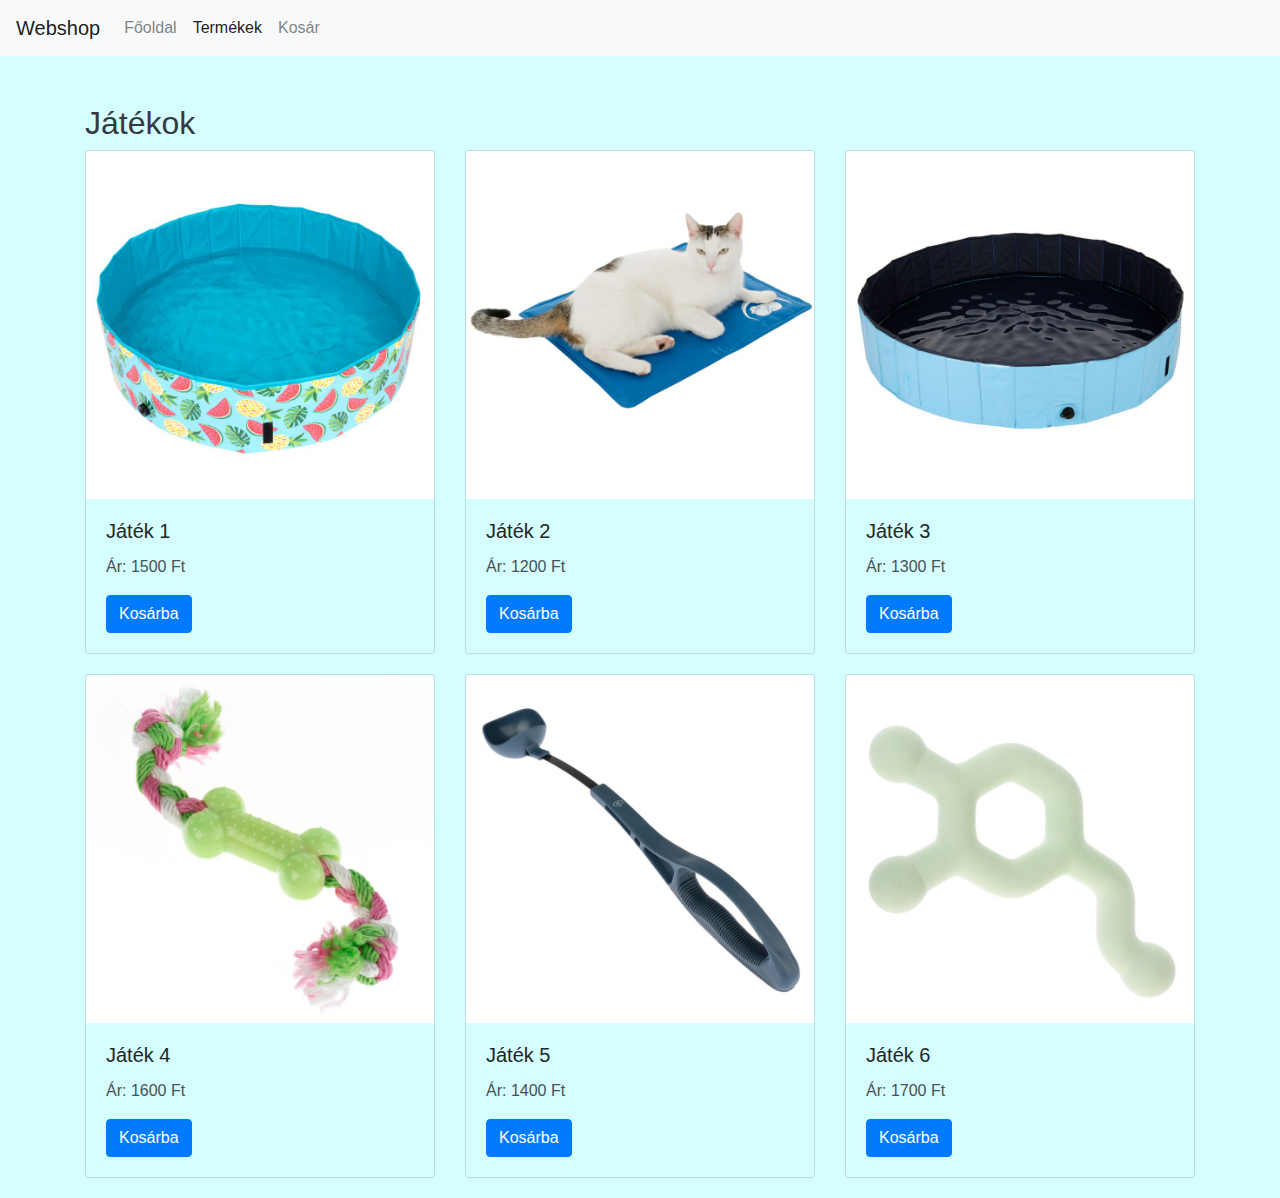
<file: toys.html>
<!DOCTYPE html>
<html lang="hu">
<head>
    <meta charset="UTF-8">
    <meta name="viewport" content="width=device-width, initial-scale=1.0">
    <title>Webshop - Játékok</title>
    <link href="https://stackpath.bootstrapcdn.com/bootstrap/4.5.2/css/bootstrap.min.css" rel="stylesheet">
    <link rel="stylesheet" href="styles.css">
</head>
<body>
    <!-- Navbar -->
    <nav class="navbar navbar-expand-lg navbar-light bg-light">
        <a class="navbar-brand" href="#">Webshop</a>
        <button class="navbar-toggler" type="button" data-toggle="collapse" data-target="#navbarNav" aria-controls="navbarNav" aria-expanded="false" aria-label="Toggle navigation">
            <span class="navbar-toggler-icon"></span>
        </button>
        <div class="collapse navbar-collapse" id="navbarNav">
            <ul class="navbar-nav">
                <li class="nav-item">
                    <a class="nav-link" href="index.html">Főoldal</a>
                </li>
                <li class="nav-item active">
                    <a class="nav-link" href="products.html">Termékek</a>
                </li>
                <li class="nav-item">
                    <a class="nav-link" href="form.html">Kosár</a>
                </li>
            </ul>
        </div>
    </nav>

    <!-- Content -->
    <div class="container mt-5">
        <h2>Játékok</h2>
        <div class="row">
            <div class="col-md-4">
                <div class="card">
                    <img src="img/toys1.jpg" class="card-img-top" alt="Játék 1">
                    <div class="card-body">
                        <h5 class="card-title">Játék 1</h5>
                        <p class="card-text">Ár: 1500 Ft</p>
                        <button class="btn btn-primary add-to-cart">Kosárba</button>
                    </div>
                </div>
            </div>
            <div class="col-md-4">
                <div class="card">
                    <img src="img/toys2.jpg" class="card-img-top" alt="Játék 2">
                    <div class="card-body">
                        <h5 class="card-title">Játék 2</h5>
                        <p class="card-text">Ár: 1200 Ft</p>
                        <button class="btn btn-primary add-to-cart">Kosárba</button>
                    </div>
                </div>
            </div>
            <div class="col-md-4">
                <div class="card">
                    <img src="img/toys3.jpg" class="card-img-top" alt="Játék 3">
                    <div class="card-body">
                        <h5 class="card-title">Játék 3</h5>
                        <p class="card-text">Ár: 1300 Ft</p>
                        <button class="btn btn-primary add-to-cart">Kosárba</button>
                    </div>
                </div>
            </div>
            <div class="col-md-4">
                <div class="card">
                    <img src="img/toys4.jpg" class="card-img-top" alt="Játék 4">
                    <div class="card-body">
                        <h5 class="card-title">Játék 4</h5>
                        <p class="card-text">Ár: 1600 Ft</p>
                        <button class="btn btn-primary add-to-cart">Kosárba</button>
                    </div>
                </div>
            </div>
            <div class="col-md-4">
                <div class="card">
                    <img src="img/toys5.jpg" class="card-img-top" alt="Játék 5">
                    <div class="card-body">
                        <h5 class="card-title">Játék 5</h5>
                        <p class="card-text">Ár: 1400 Ft</p>
                        <button class="btn btn-primary add-to-cart">Kosárba</button>
                    </div>
                </div>
            </div>
            <div class="col-md-4">
                <div class="card">
                    <img src="img/toys6.jpg" class="card-img-top" alt="Játék 6">
                    <div class="card-body">
                        <h5 class="card-title">Játék 6</h5>
                        <p class="card-text">Ár: 1700 Ft</p>
                        <button class="btn btn-primary add-to-cart">Kosárba</button>
                    </div>
                </div>
            </div>
        </div>
    </div>

    <script src="https://code.jquery.com/jquery-3.5.1.slim.min.js"></script>
    <script src="https://cdn.jsdelivr.net/npm/@popperjs/core@2.9.2/dist/umd/popper.min.js"></script>
    <script src="https://stackpath.bootstrapcdn.com/bootstrap/4.5.2/js/bootstrap.min.js"></script>
</body>
</html>
</file>
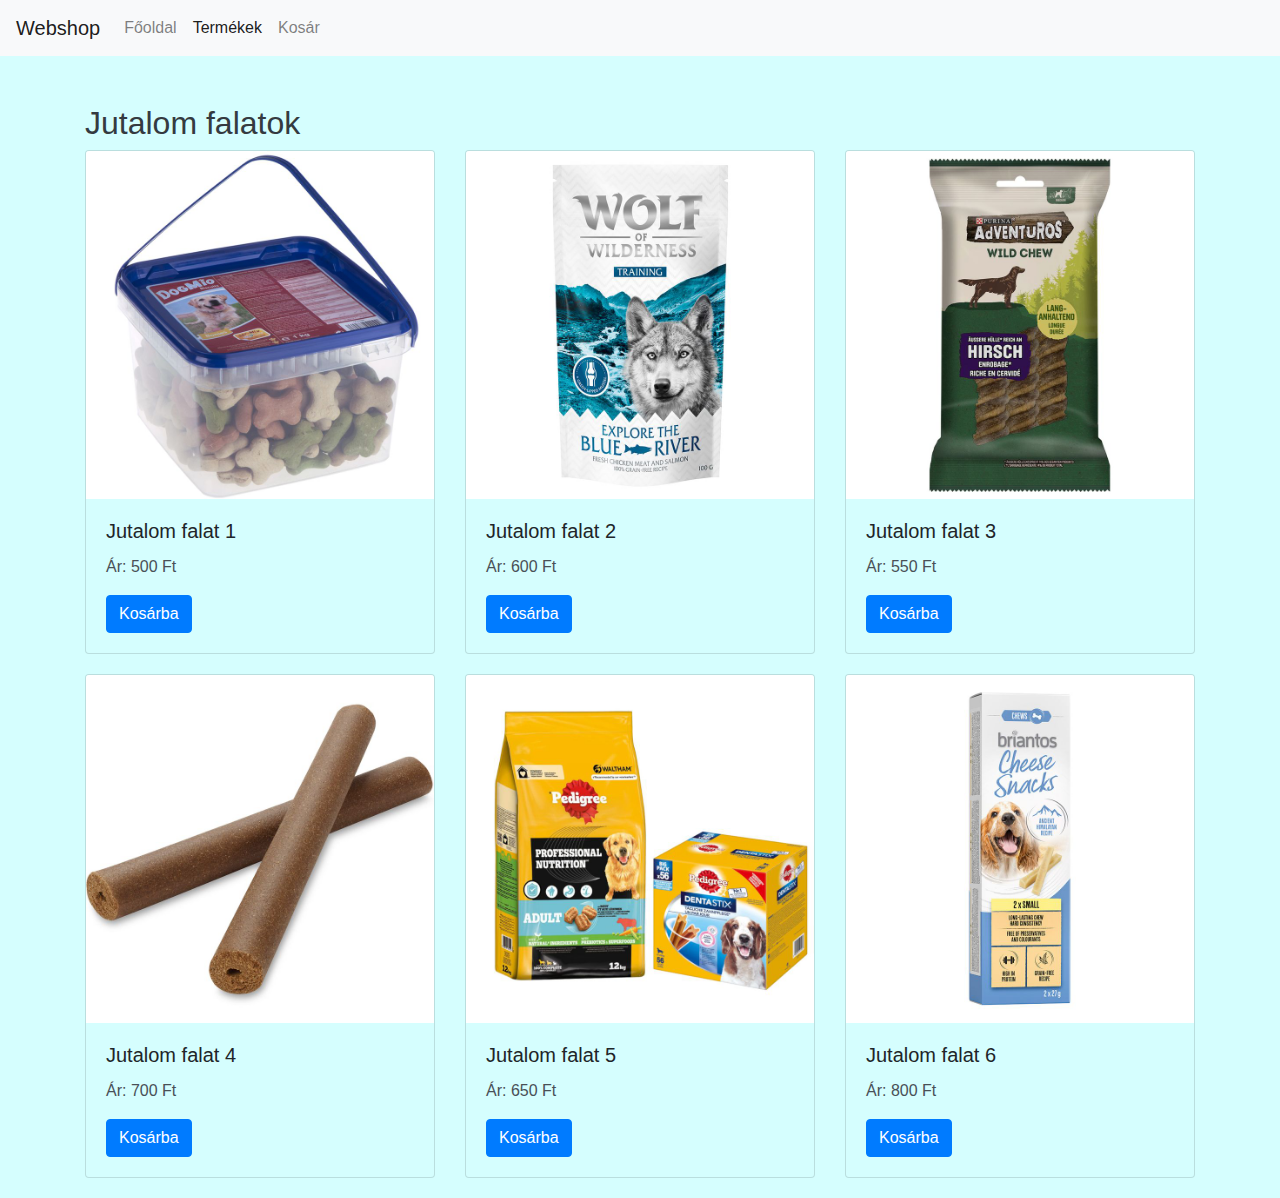
<file: treats.html>
<!DOCTYPE html>
<html lang="hu">
<head>
    <meta charset="UTF-8">
    <meta name="viewport" content="width=device-width, initial-scale=1.0">
    <title>Webshop - Jutalom falatok</title>
    <link href="https://stackpath.bootstrapcdn.com/bootstrap/4.5.2/css/bootstrap.min.css" rel="stylesheet">
    <link rel="stylesheet" href="styles.css">
</head>
<body>
    <!-- Navbar -->
    <nav class="navbar navbar-expand-lg navbar-light bg-light">
        <a class="navbar-brand" href="#">Webshop</a>
        <button class="navbar-toggler" type="button" data-toggle="collapse" data-target="#navbarNav" aria-controls="navbarNav" aria-expanded="false" aria-label="Toggle navigation">
            <span class="navbar-toggler-icon"></span>
        </button>
        <div class="collapse navbar-collapse" id="navbarNav">
            <ul class="navbar-nav">
                <li class="nav-item">
                    <a class="nav-link" href="index.html">Főoldal</a>
                </li>
                <li class="nav-item active">
                    <a class="nav-link" href="products.html">Termékek</a>
                </li>
                <li class="nav-item">
                    <a class="nav-link" href="form.html">Kosár</a>
                </li>
            </ul>
        </div>
    </nav>

    <!-- Content -->
    <div class="container mt-5">
        <h2>Jutalom falatok</h2>
        <div class="row">
            <div class="col-md-4">
                <div class="card">
                    <img src="img/treat1.jpg" class="card-img-top" alt="Jutalom falat 1">
                    <div class="card-body">
                        <h5 class="card-title">Jutalom falat 1</h5>
                        <p class="card-text">Ár: 500 Ft</p>
                        <button class="btn btn-primary add-to-cart">Kosárba</button>
                    </div>
                </div>
            </div>
            <div class="col-md-4">
                <div class="card">
                    <img src="img/treat2.jpg" class="card-img-top" alt="Jutalom falat 2">
                    <div class="card-body">
                        <h5 class="card-title">Jutalom falat 2</h5>
                        <p class="card-text">Ár: 600 Ft</p>
                        <button class="btn btn-primary add-to-cart">Kosárba</button>
                    </div>
                </div>
            </div>
            <div class="col-md-4">
                <div class="card">
                    <img src="img/treat3.jpg" class="card-img-top" alt="Jutalom falat 3">
                    <div class="card-body">
                        <h5 class="card-title">Jutalom falat 3</h5>
                        <p class="card-text">Ár: 550 Ft</p>
                        <button class="btn btn-primary add-to-cart">Kosárba</button>
                    </div>
                </div>
            </div>
            <div class="col-md-4">
                <div class="card">
                    <img src="img/treat4.jpg" class="card-img-top" alt="Jutalom falat 4">
                    <div class="card-body">
                        <h5 class="card-title">Jutalom falat 4</h5>
                        <p class="card-text">Ár: 700 Ft</p>
                        <button class="btn btn-primary add-to-cart">Kosárba</button>
                    </div>
                </div>
            </div>
            <div class="col-md-4">
                <div class="card">
                    <img src="img/treat5.jpg" class="card-img-top" alt="Jutalom falat 5">
                    <div class="card-body">
                        <h5 class="card-title">Jutalom falat 5</h5>
                        <p class="card-text">Ár: 650 Ft</p>
                        <button class="btn btn-primary add-to-cart">Kosárba</button>
                    </div>
                </div>
            </div>
            <div class="col-md-4">
                <div class="card">
                    <img src="img/treat6.jpg" class="card-img-top" alt="Jutalom falat 6">
                    <div class="card-body">
                        <h5 class="card-title">Jutalom falat 6</h5>
                        <p class="card-text">Ár: 800 Ft</p>
                        <button class="btn btn-primary add-to-cart">Kosárba</button>
                    </div>
                </div>
            </div>
        </div>
    </div>

    <script src="https://code.jquery.com/jquery-3.5.1.slim.min.js"></script>
    <script src="https://cdn.jsdelivr.net/npm/@popperjs/core@2.9.2/dist/umd/popper.min.js"></script>
    <script src="https://stackpath.bootstrapcdn.com/bootstrap/4.5.2/js/bootstrap.min.js"></script>
</body>
</html>
</file>
<file: styles.css>
body {
    background-color: rgb(213, 254, 254);
}

h2 {
    color: #343a40;
}

p, ul, li {
    color: #495057;
}

.card {
    margin-bottom: 20px;
    background-color: rgb(213, 254, 254);
}

.carousel-img {
    height: 450px;
    object-fit: cover;
}

ul a {
    text-decoration: none;
    color: #007bff;
}

ul a:hover {
    text-decoration: underline;
}
</file>
